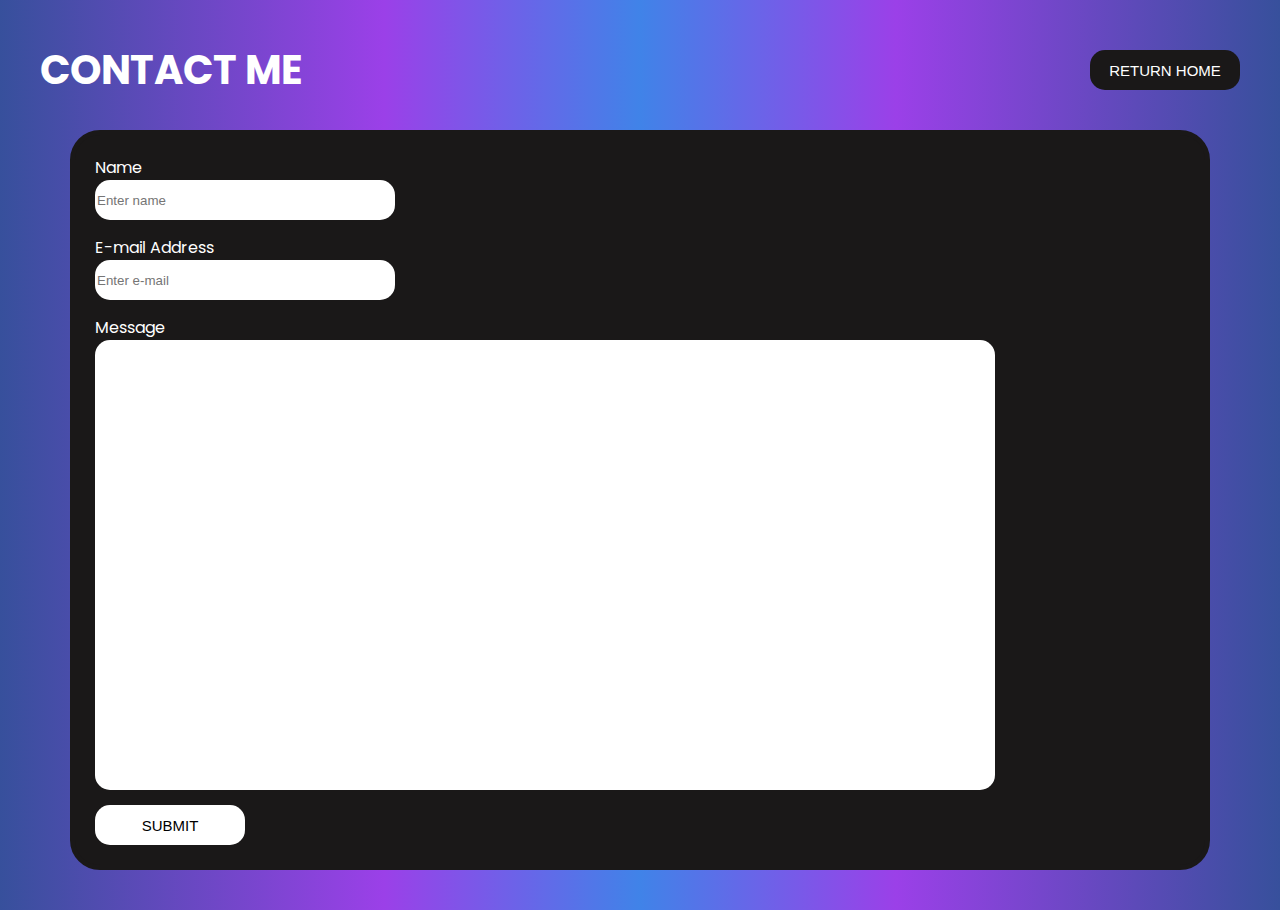
<file: public/contact-me.html>
<!DOCTYPE html>
<html>

<head>
    <meta charset="utf-8">
    <title>Contact-Me form</title>
    <link rel="stylesheet" href="css/styles.css">
    <link rel="stylesheet" href="css/contact-me.css">
    <link href="https://fonts.googleapis.com/css2?family=Poppins:wght@300;400;500;600&display=swap" rel="stylesheet">
    <style>
        body {
            font-family: "Poppins", sans-serif;
        }
    </style>
</head>

<body>
    <div class="top-page">
        <h1 class="float-left">CONTACT ME</h1>
        <a href="index.html">
            <button class="float-right">RETURN HOME</button>
        </a>
    </div>
    <section class="card">
        <form>
            <div class="form-section">
                <label for="name">Name </label>
                <input type="text" id="name" name="name" placeholder="Enter name" class="field">

            </div>


            <div class="form-section">
                <label for="email">E-mail Address </label>
                <input type="text" id="email" name="email" placeholder="Enter e-mail" class="field">

            </div>

            <div class="form-section">
                <label for="message">Message </label>
                <input type="text" id="message" name="message" class="message-box">

            </div>

            <button class="card-button">SUBMIT</button>

        </form>

    </section>
</body>

</html>
</file>
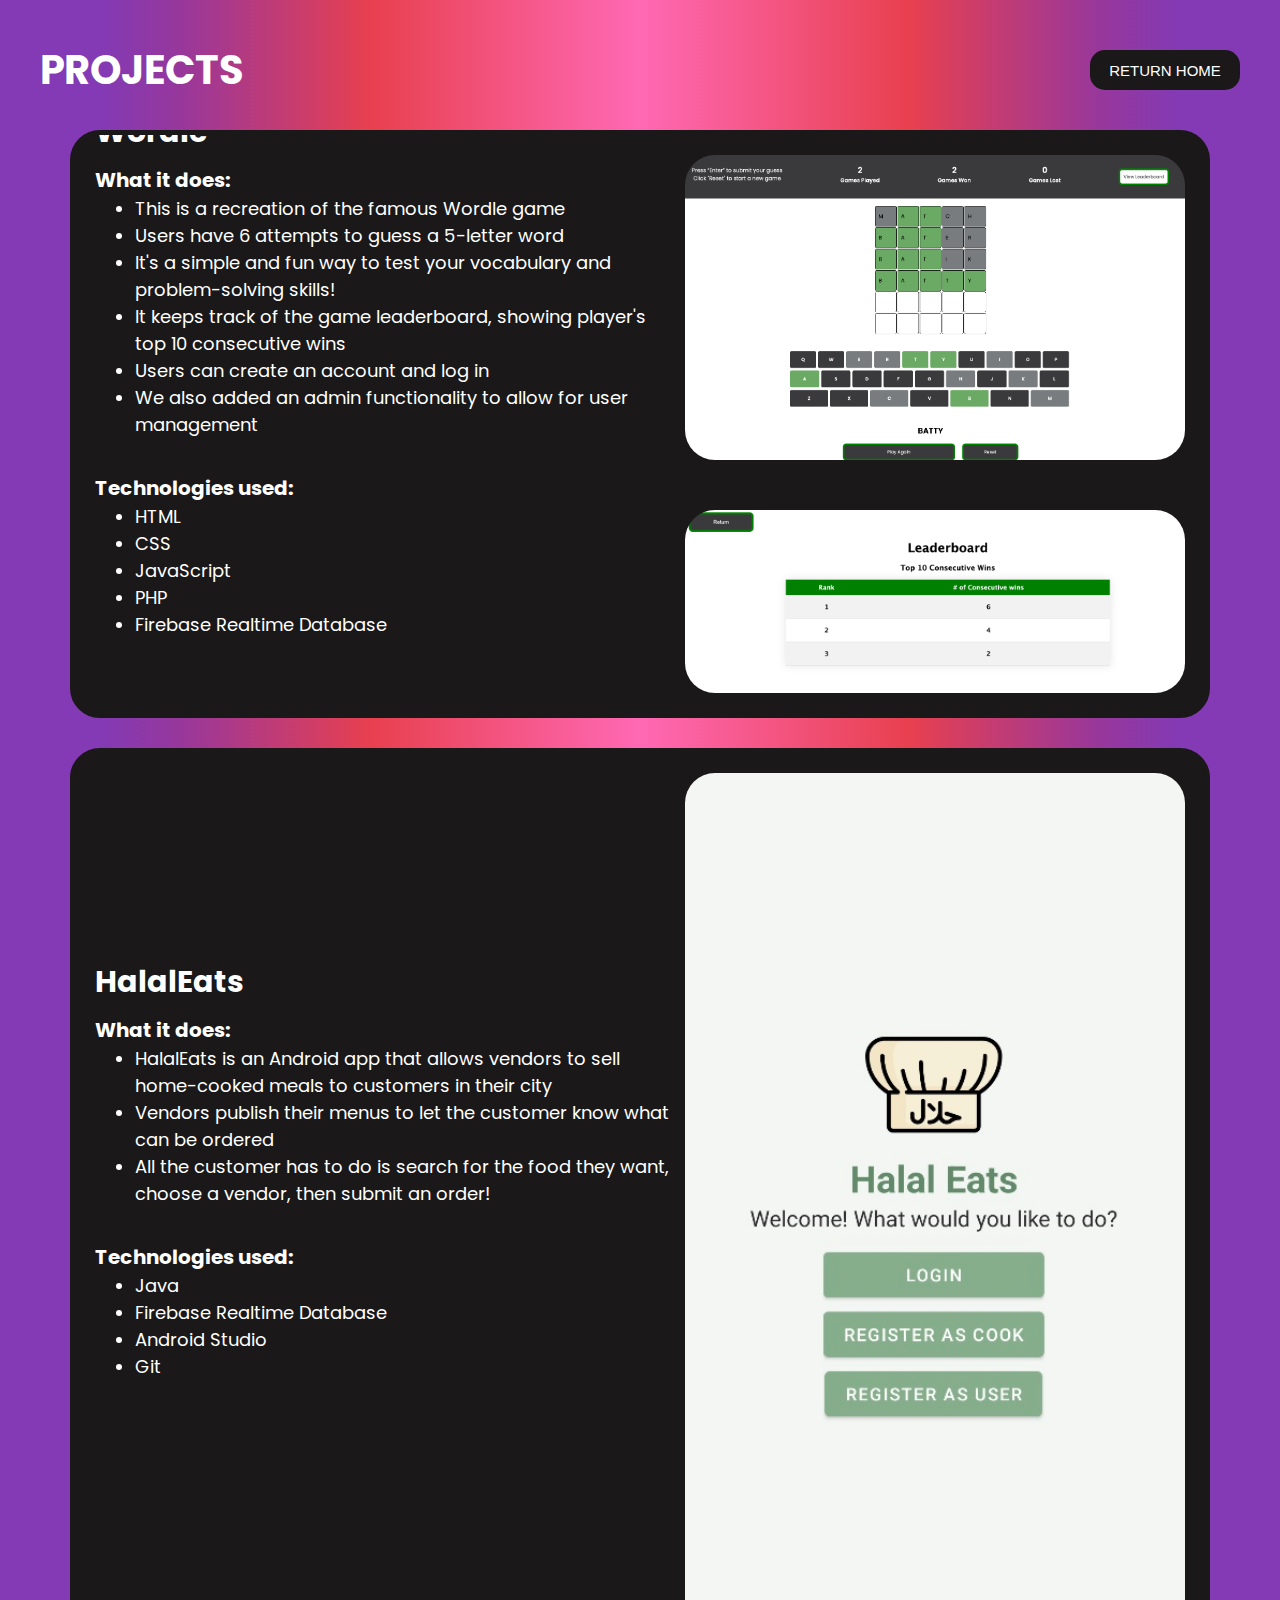
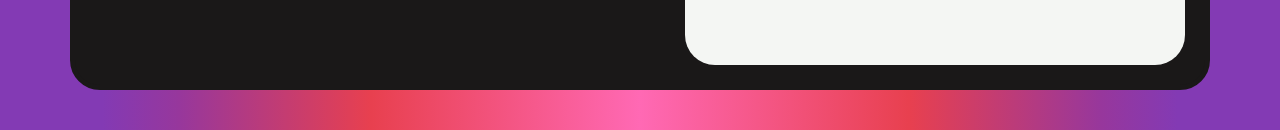
<file: public/projects.html>
<!DOCTYPE html>
<html>

<head>
    <meta charset="utf-8">
    <title>Projects Page</title>
    <link rel="stylesheet" href="css/styles.css">
    <link rel="stylesheet" href="css/projects.css">
    <link href="https://fonts.googleapis.com/css2?family=Poppins:wght@300;400;500;600&display=swap" rel="stylesheet">
    <style>
        body {
            font-family: "Poppins", sans-serif;
        }
    </style>
</head>

<body>
    <div class="top-page">
        <h1 class="float-left">PROJECTS</h1>
        <a href="index.html">
            <button class="float-right">RETURN HOME</button>
        </a>
    </div>
    <section class="card">
        <div class="content">
            <h2>Wordle</h2>
            <h3>What it does: </h3>
            <ul>
                <li>This is a recreation of the famous Wordle game</li>
                <li>Users have 6 attempts to guess a 5-letter word</li>
                <li>It's a simple and fun way to test your vocabulary and problem-solving skills!</li>
                <li>It keeps track of the game leaderboard, showing player's top 10 consecutive wins</li>
                <li>Users can create an account and log in</li>
                <li>We also added an admin functionality to allow for user management </li>
            </ul>
            <br>
            <h3>Technologies used:</h3>
            <ul>
                <li>HTML</li>
                <li>CSS</li>
                <li>JavaScript</li>
                <li>PHP</li>
                <li>Firebase Realtime Database</li>
            </ul>
        </div>
        <div class="images">
            <img src="images/gameBoard_v2.png" alt="Worlde Sample Round" />
            <img src="images/leaderboard.png" alt="Worlde Sample leaderboard" />
            
        </div>
    </section>

    <section class="card">
        <div class="content">
            <h2>HalalEats</h2>
            <h3>What it does: </h3>
            <ul>
                <li>HalalEats is an Android app that allows vendors to sell home-cooked meals to customers in their city
                </li>
                <li>Vendors publish their menus to let the customer know what can be ordered</li>
                <li>All the customer has to do is search for the food they want, choose a vendor, then submit an order!
                </li>
            </ul>
            <br>
            <h3>Technologies used:</h3>
            <ul>
                <li>Java</li>
                <li>Firebase Realtime Database</li>
                <li>Android Studio</li>
                <li>Git</li>
            </ul>
        </div>
        <div class="images">
            <img src="images/halal-eats-welcome.jpg" alt="HalalEats Welcome Page" />
        </div>
    </section>
</body>

</html>
</file>
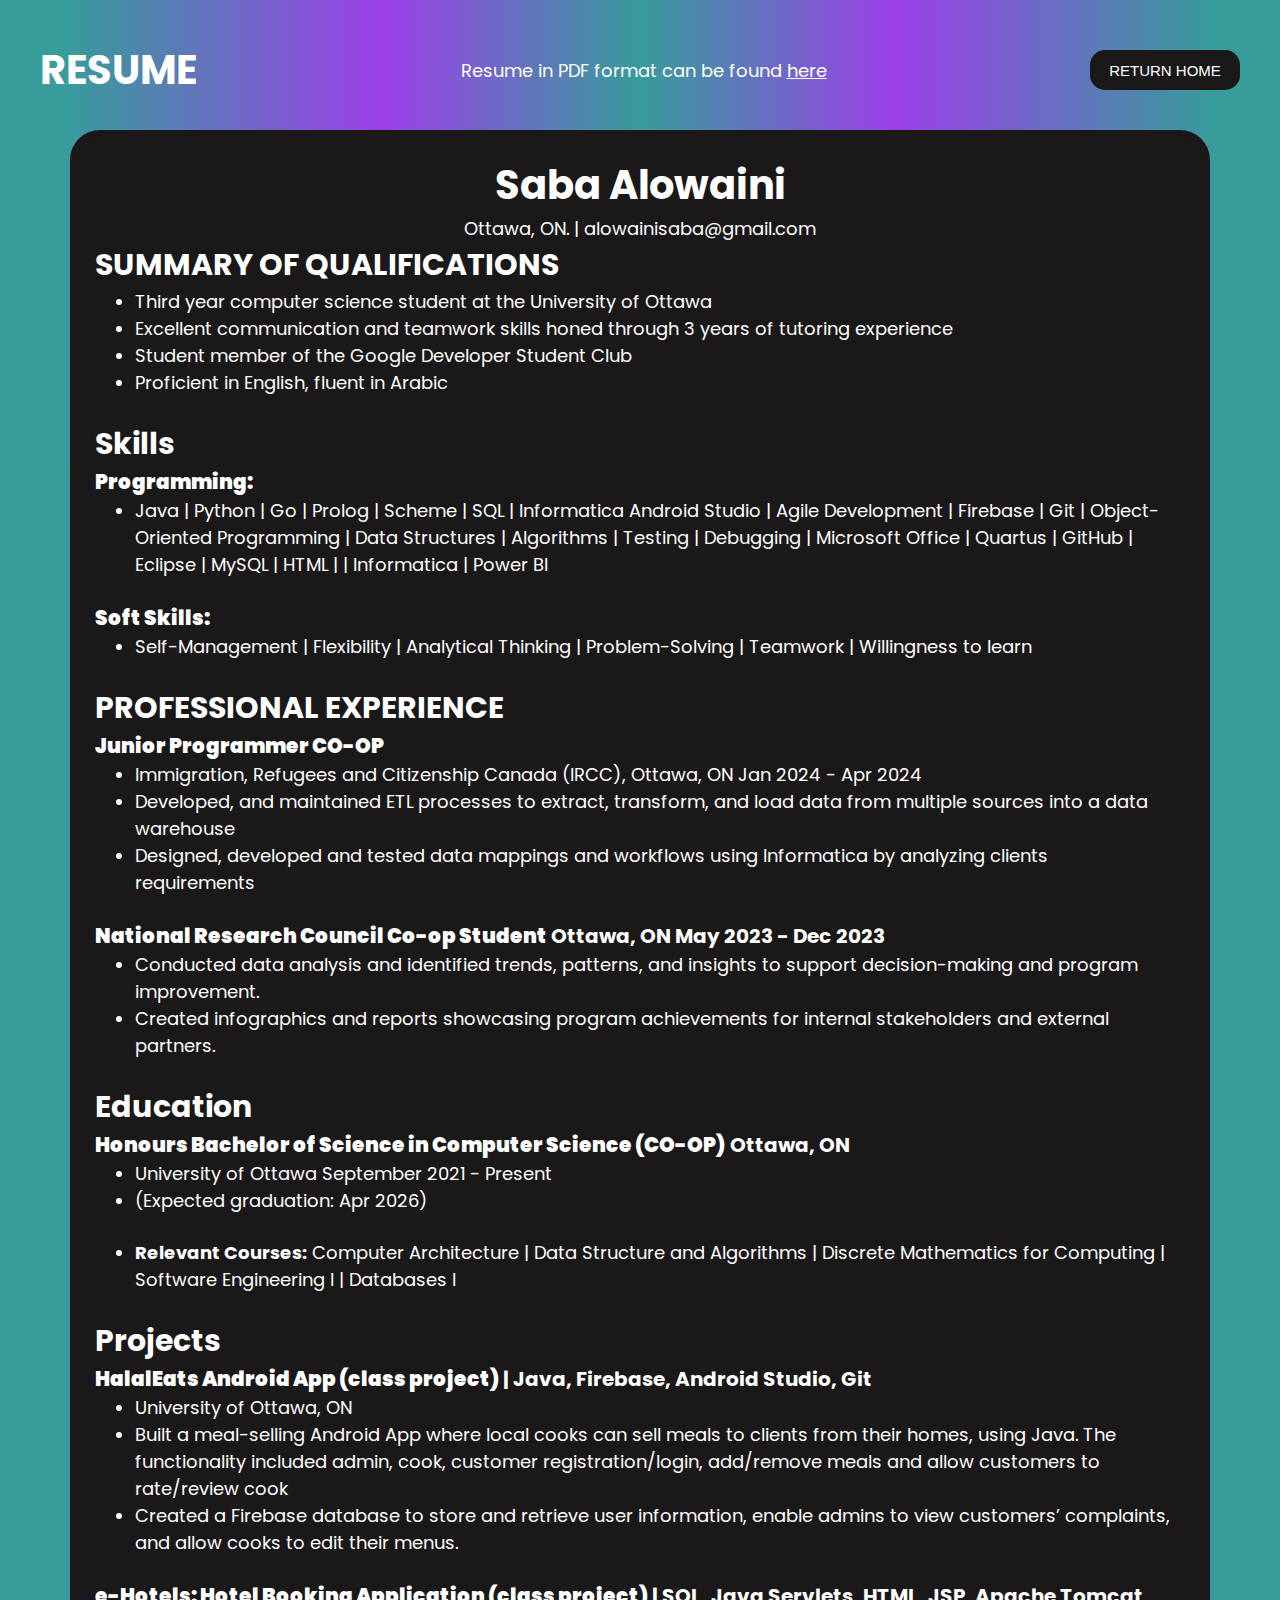
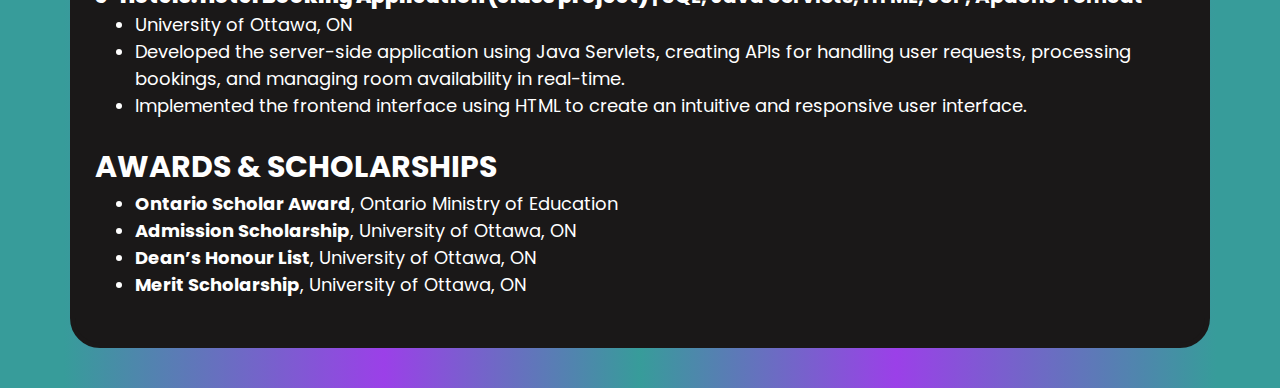
<file: public/resume.html>
<!DOCTYPE html>
<html lang="en">

<head>
    <meta charset="UTF-8">
    <meta name="viewport" content="width=device-width, initial-scale=1.0">
    <title>Resume - Saba Alowaini</title>
    <link rel="stylesheet" href="css/styles.css">
    <link rel="stylesheet" href="css/resume.css">
    <link href="https://fonts.googleapis.com/css2?family=Poppins:wght@300;400;500;600&display=swap" rel="stylesheet">
    <style>
        body {
            font-family: "Poppins", sans-serif;
        }
    </style>

</head>

<body>
    <div class="top-page">
        <h1>RESUME</h1>
        <p>Resume in PDF format can be found <a href="files/Saba_Alowaini_Resume.pdf"
                style="color: white; text-decoration: underline;">here</a>
        </p>
        <a href="index.html">
            <button>RETURN HOME</button>
        </a>
    </div>

    <section class="card">
        <header>
            <h1>Saba Alowaini</h1>
            <p>Ottawa, ON. | alowainisaba@gmail.com </p>
        </header>

        <section class="content">

            <h2>SUMMARY OF QUALIFICATIONS</h2>
            <ul>
                <li> Third year computer science student at the University of Ottawa </li>
                <li> Excellent communication and teamwork skills honed through 3 years of tutoring experience</li>
                <li> Student member of the Google Developer Student Club </li>
                <li> Proficient in English, fluent in Arabic</li>
            </ul>

            <br>

            <h2>Skills</h2>
            <h3><b>Programming:</b></h3>
            <ul>
                <li>Java | Python | Go | Prolog | Scheme | SQL | Informatica
                    Android Studio | Agile Development | Firebase | Git | Object-Oriented Programming | Data Structures
                    |
                    Algorithms
                    | Testing
                    | Debugging | Microsoft Office | Quartus | GitHub | Eclipse | MySQL | HTML | | Informatica | Power
                    BI</li>

            </ul>
            <br>

            <h3><b>Soft Skills:</b></h3>
            <ul>
                <li>
                    Self-Management | Flexibility | Analytical Thinking | Problem-Solving | Teamwork |
                    Willingness to learn
                </li>
            </ul>


            <br>


            <h2>PROFESSIONAL EXPERIENCE</h2>
            <h3><b>Junior Programmer CO-OP</b></h3>
            <ul>
                <li> Immigration, Refugees and Citizenship Canada (IRCC), Ottawa, ON Jan 2024 - Apr 2024</li>
                <li> Developed, and maintained ETL processes to extract, transform, and load data from multiple sources
                    into a data warehouse</li>
                <li> Designed, developed and tested data mappings and workflows using Informatica by analyzing clients
                    requirements</li>
            </ul>
            <br>

            <h3><b>National Research Council Co-op Student</b> Ottawa, ON May 2023 - Dec 2023</h3>
            <ul>
                <li> Conducted data analysis and identified trends, patterns, and insights to support decision-making
                    and
                    program improvement.</li>
                <li> Created infographics and reports showcasing program achievements for internal stakeholders and
                    external partners.</li>
            </ul>



            <br>

            <h2>Education</h2>
            <h3> <b>Honours Bachelor of Science in Computer Science (CO-OP)</b> Ottawa, ON</h3>
            <ul>
                <li> University of Ottawa September 2021 - Present </li>
                <li> (Expected graduation: Apr 2026)</li>

                <br>

                <li> <b>Relevant Courses:</b> Computer Architecture | Data Structure and Algorithms | Discrete
                    Mathematics
                    for Computing | Software Engineering I | Databases I</li>


            </ul>
            <br>

            <h2>Projects</h2>
            <h3> <b>HalalEats Android App (class project) </b> | Java, Firebase, Android Studio, Git </h3>
            <ul>
                <li> University of Ottawa, ON </li>
                <li> Built a meal-selling Android App where local cooks can sell meals to clients from their
                    homes,
                    using Java. The
                    functionality included admin, cook, customer registration/login, add/remove meals and allow
                    customers to rate/review
                    cook </li>

                <li> Created a Firebase database to store and retrieve user information, enable admins to view
                    customers’ complaints, and
                    allow cooks to edit their menus.</li>

            </ul>

            <br>


            <h3> <b>e-Hotels: Hotel Booking Application (class project) </b> | SQL, Java Servlets, HTML, JSP,
                Apache
                Tomcat </h3>
            <ul>

                <li> University of Ottawa, ON </li>
                <li> Developed the server-side application using Java Servlets, creating APIs for handling user
                    requests, processing bookings,
                    and managing room availability in real-time. </li>

                <li> Implemented the frontend interface using HTML to create an intuitive and responsive user
                    interface.</li>

            </ul>
            <br>

            <h2>AWARDS & SCHOLARSHIPS</h2>
            <ul>
                <li> <b>Ontario Scholar Award</b>, Ontario Ministry of Education </li>
                <li> <b> Admission Scholarship</b>, University of Ottawa, ON </li>
                <li> <b> Dean’s Honour List</b>, University of Ottawa, ON </li>
                <li> <b> Merit Scholarship</b>, University of Ottawa, ON </li>

            </ul>
            <br>

        </section>


    </section>



</body>

</html>
</file>
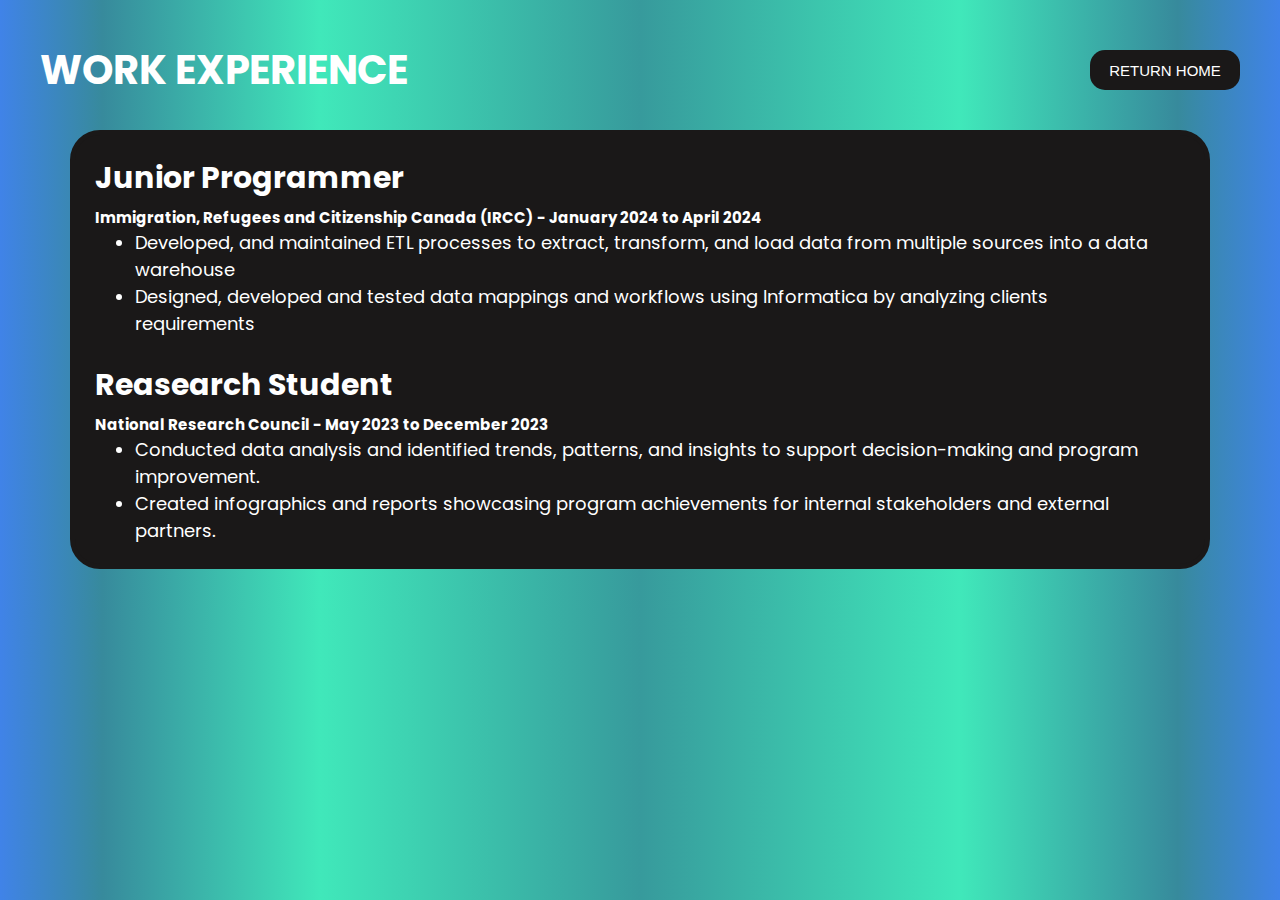
<file: public/work-experience.html>
<!DOCTYPE html>
<html>

<head>
    <meta charset="utf-8">
    <title>Projects Page</title>
    <link rel="stylesheet" href="css/styles.css">
    <link rel="stylesheet" href="css/work-experience.css">
    <link href="https://fonts.googleapis.com/css2?family=Poppins:wght@300;400;500;600&display=swap" rel="stylesheet">
    <style>
        body {
            font-family: "Poppins", sans-serif;
        }
    </style>
</head>

<body>
    <div class="top-page">
        <h1 class="float-left">WORK EXPERIENCE</h1>
        <a href="index.html">
            <button class="float-right">RETURN HOME</button>
        </a>
    </div>
    <section class="card">
        <div class="content">
            <div class="job-title">
                <h2>Junior Programmer</h2>
                <h4>Immigration, Refugees and Citizenship Canada (IRCC) - January 2024 to April 2024 </h4>
            </div>
            <ul>
                <li>Developed, and maintained ETL processes to extract, transform, and load data from multiple sources
                    into a data
                    warehouse
                </li>
                <li>Designed, developed and tested data mappings and workflows using Informatica by analyzing clients
                    requirements
                </li>

            </ul>

            <br>
            <div class="job-title">
                <h2>Reasearch Student</h2>
                <h4>National Research Council - May 2023 to December 2023 </h4>
            </div>
            <ul>
                <li>Conducted data analysis and identified trends, patterns, and insights to support decision-making and program improvement.
                </li>
                <li>Created infographics and reports showcasing program achievements for internal stakeholders and external partners.
                </li>

            </ul>

        </div>
    </section>
</body>

</html>
</file>
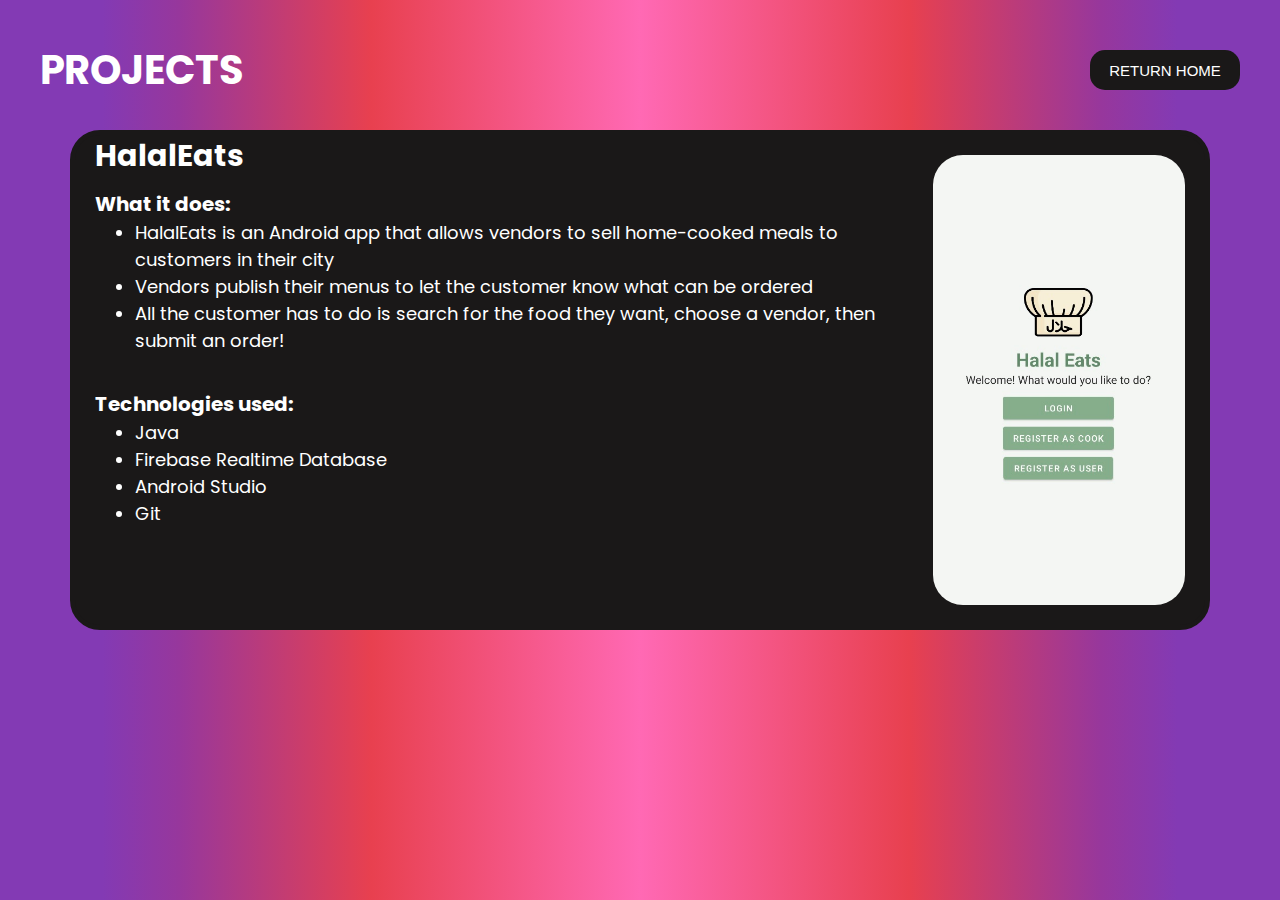
<file: public/projects/projects.html>
<!DOCTYPE html>
<html>

<head>
    <meta charset="utf-8">
    <title>Projects Page</title>
    <link rel="stylesheet" href="../styles.css">
    <link rel="stylesheet" href="projects.css">
    <link href="https://fonts.googleapis.com/css2?family=Poppins:wght@300;400;500;600&display=swap" rel="stylesheet">
    <style>
        body {
            font-family: "Poppins", sans-serif;
        }
    </style>
</head>

<body>
    <div class="top-page">
        <h1 class="float-left">PROJECTS</h1>
        <a href="../index.html">
            <button class="float-right">RETURN HOME</button>
        </a>
    </div>
    <section class="card">
        <div class="content">
            <h2>HalalEats</h2>
            <h3>What it does: </h3>
            <ul>
                <li>HalalEats is an Android app that allows vendors to sell home-cooked meals to customers in their city
                </li>
                <li>Vendors publish their menus to let the customer know what can be ordered</li>
                <li>All the customer has to do is search for the food they want, choose a vendor, then submit an order!
                </li>
            </ul>
            <br>
            <h3>Technologies used:</h3>
            <ul>
                <li>Java</li>
                <li>Firebase Realtime Database</li>
                <li>Android Studio</li>
                <li>Git</li>
            </ul>
        </div>
        <div class="images">
            <img src="halal-eats-welcome.jpg" alt="HalalEats Welcome Page" />
        </div>
    </section>
</body>

</html>
</file>
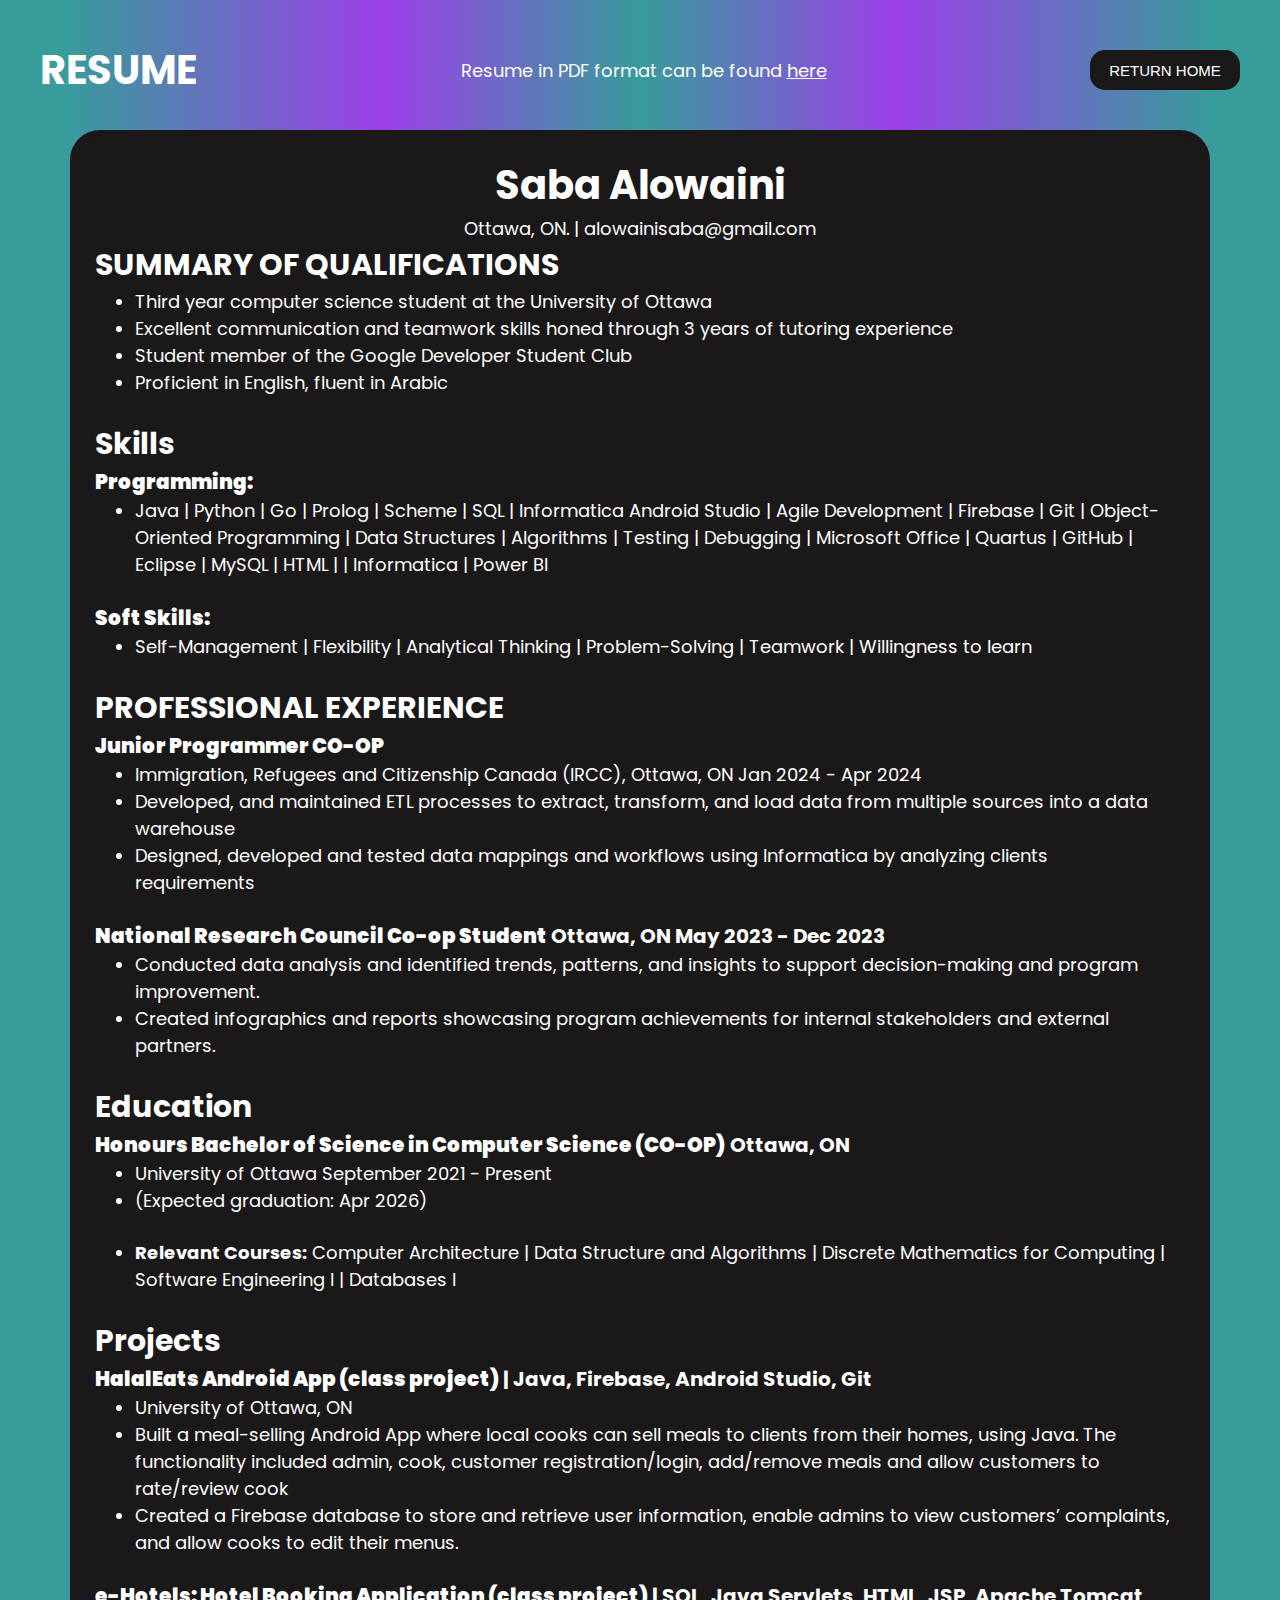
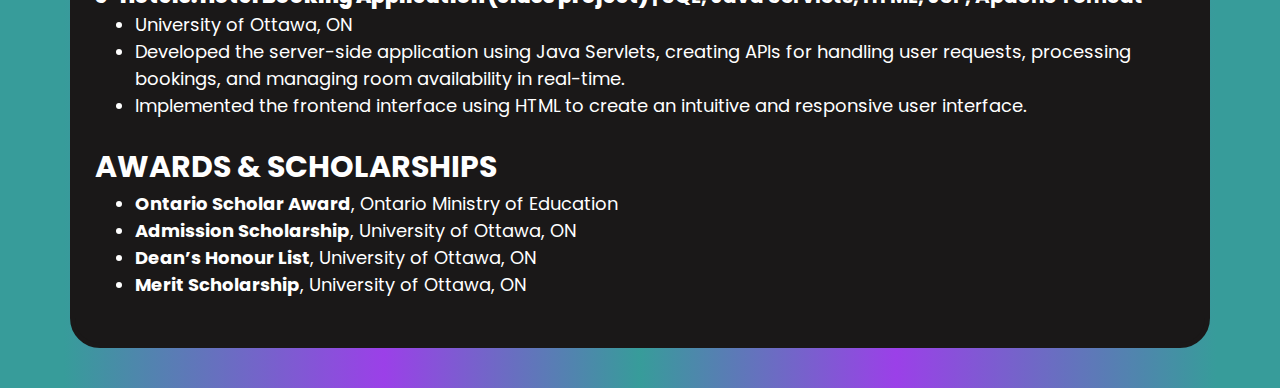
<file: public/resume/resume.html>
<!DOCTYPE html>
<html lang="en">

<head>
    <meta charset="UTF-8">
    <meta name="viewport" content="width=device-width, initial-scale=1.0">
    <title>Resume - Saba Alowaini</title>
    <link rel="stylesheet" href="../styles.css">
    <link rel="stylesheet" href="resume.css">
    <link href="https://fonts.googleapis.com/css2?family=Poppins:wght@300;400;500;600&display=swap" rel="stylesheet">
    <style>
        body {
            font-family: "Poppins", sans-serif;
        }
    </style>

</head>

<body>
    <div class="top-page">
        <h1>RESUME</h1>
        <p>Resume in PDF format can be found <a href="../Saba_Alowaini_Resume.pdf"
                style="color: white; text-decoration: underline;">here</a>
        </p>
        <a href="../index.html">
            <button>RETURN HOME</button>
        </a>
    </div>

    <section class="card">
        <header>
            <h1>Saba Alowaini</h1>
            <p>Ottawa, ON. | alowainisaba@gmail.com </p>
        </header>

        <section class="content">

            <h2>SUMMARY OF QUALIFICATIONS</h2>
            <ul>
                <li> Third year computer science student at the University of Ottawa </li>
                <li> Excellent communication and teamwork skills honed through 3 years of tutoring experience</li>
                <li> Student member of the Google Developer Student Club </li>
                <li> Proficient in English, fluent in Arabic</li>
            </ul>

            <br>

            <h2>Skills</h2>
            <h3><b>Programming:</b></h3>
            <ul>
                <li>Java | Python | Go | Prolog | Scheme | SQL | Informatica
                    Android Studio | Agile Development | Firebase | Git | Object-Oriented Programming | Data Structures
                    |
                    Algorithms
                    | Testing
                    | Debugging | Microsoft Office | Quartus | GitHub | Eclipse | MySQL | HTML | | Informatica | Power
                    BI</li>

            </ul>
            <br>

            <h3><b>Soft Skills:</b></h3>
            <ul>
                <li>
                    Self-Management | Flexibility | Analytical Thinking | Problem-Solving | Teamwork |
                    Willingness to learn
                </li>
            </ul>


            <br>


            <h2>PROFESSIONAL EXPERIENCE</h2>
            <h3><b>Junior Programmer CO-OP</b></h3>
            <ul>
                <li> Immigration, Refugees and Citizenship Canada (IRCC), Ottawa, ON Jan 2024 - Apr 2024</li>
                <li> Developed, and maintained ETL processes to extract, transform, and load data from multiple sources
                    into a data warehouse</li>
                <li> Designed, developed and tested data mappings and workflows using Informatica by analyzing clients
                    requirements</li>
            </ul>
            <br>

            <h3><b>National Research Council Co-op Student</b> Ottawa, ON May 2023 - Dec 2023</h3>
            <ul>
                <li> Conducted data analysis and identified trends, patterns, and insights to support decision-making
                    and
                    program improvement.</li>
                <li> Created infographics and reports showcasing program achievements for internal stakeholders and
                    external partners.</li>
            </ul>



            <br>

            <h2>Education</h2>
            <h3> <b>Honours Bachelor of Science in Computer Science (CO-OP)</b> Ottawa, ON</h3>
            <ul>
                <li> University of Ottawa September 2021 - Present </li>
                <li> (Expected graduation: Apr 2026)</li>

                <br>

                <li> <b>Relevant Courses:</b> Computer Architecture | Data Structure and Algorithms | Discrete
                    Mathematics
                    for Computing | Software Engineering I | Databases I</li>


            </ul>
            <br>

            <h2>Projects</h2>
            <h3> <b>HalalEats Android App (class project) </b> | Java, Firebase, Android Studio, Git </h3>
            <ul>
                <li> University of Ottawa, ON </li>
                <li> Built a meal-selling Android App where local cooks can sell meals to clients from their
                    homes,
                    using Java. The
                    functionality included admin, cook, customer registration/login, add/remove meals and allow
                    customers to rate/review
                    cook </li>

                <li> Created a Firebase database to store and retrieve user information, enable admins to view
                    customers’ complaints, and
                    allow cooks to edit their menus.</li>

            </ul>

            <br>


            <h3> <b>e-Hotels: Hotel Booking Application (class project) </b> | SQL, Java Servlets, HTML, JSP,
                Apache
                Tomcat </h3>
            <ul>

                <li> University of Ottawa, ON </li>
                <li> Developed the server-side application using Java Servlets, creating APIs for handling user
                    requests, processing bookings,
                    and managing room availability in real-time. </li>

                <li> Implemented the frontend interface using HTML to create an intuitive and responsive user
                    interface.</li>

            </ul>
            <br>

            <h2>AWARDS & SCHOLARSHIPS</h2>
            <ul>
                <li> <b>Ontario Scholar Award</b>, Ontario Ministry of Education </li>
                <li> <b> Admission Scholarship</b>, University of Ottawa, ON </li>
                <li> <b> Dean’s Honour List</b>, University of Ottawa, ON </li>
                <li> <b> Merit Scholarship</b>, University of Ottawa, ON </li>

            </ul>
            <br>

        </section>


    </section>



</body>

</html>
</file>
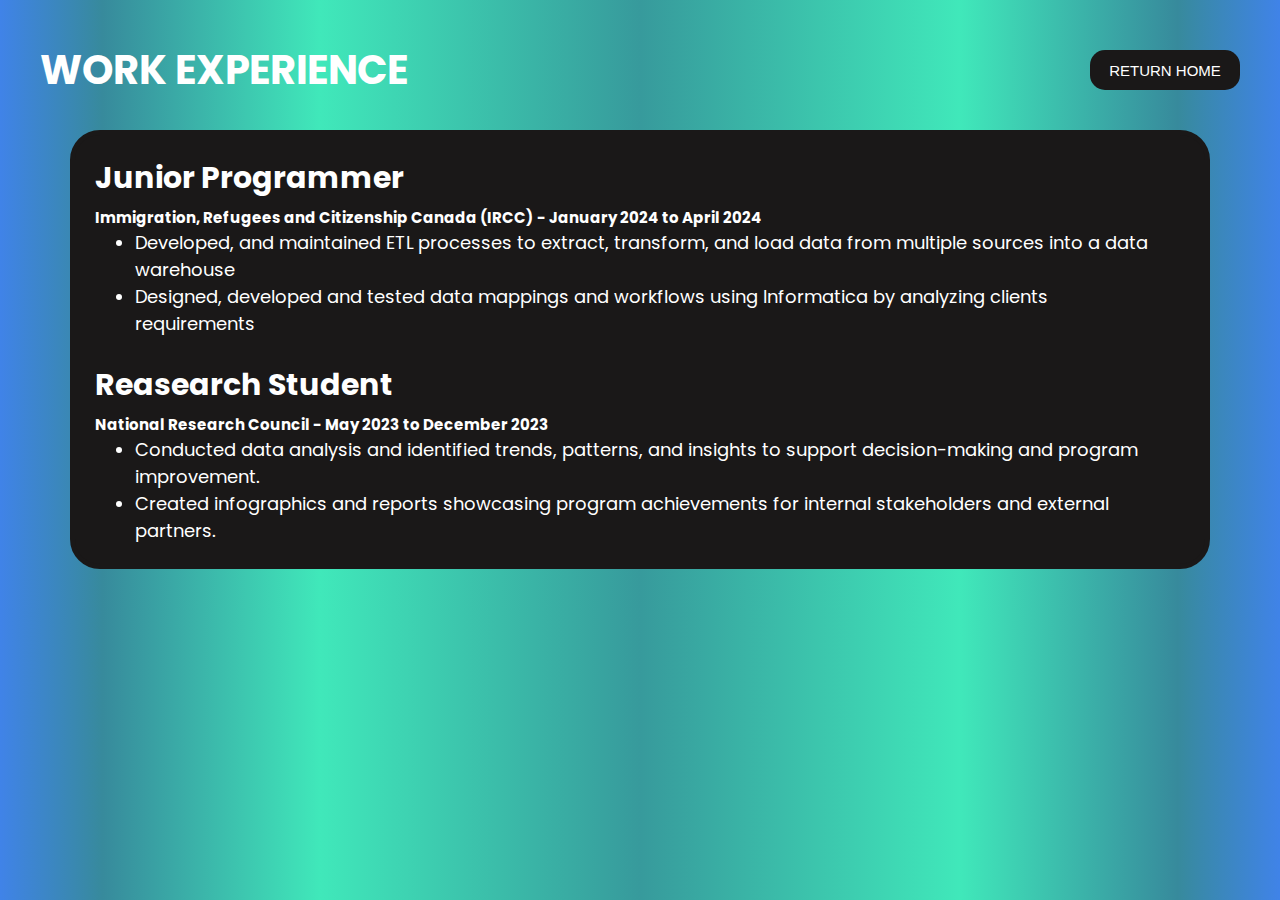
<file: public/work-experience/work-experience.html>
<!DOCTYPE html>
<html>

<head>
    <meta charset="utf-8">
    <title>Projects Page</title>
    <link rel="stylesheet" href="../styles.css">
    <link rel="stylesheet" href="work-experience.css">
    <link href="https://fonts.googleapis.com/css2?family=Poppins:wght@300;400;500;600&display=swap" rel="stylesheet">
    <style>
        body {
            font-family: "Poppins", sans-serif;
        }
    </style>
</head>

<body>
    <div class="top-page">
        <h1 class="float-left">WORK EXPERIENCE</h1>
        <a href="../index.html">
            <button class="float-right">RETURN HOME</button>
        </a>
    </div>
    <section class="card">
        <div class="content">
            <div class="job-title">
                <h2>Junior Programmer</h2>
                <h4>Immigration, Refugees and Citizenship Canada (IRCC) - January 2024 to April 2024 </h4>
            </div>
            <ul>
                <li>Developed, and maintained ETL processes to extract, transform, and load data from multiple sources
                    into a data
                    warehouse
                </li>
                <li>Designed, developed and tested data mappings and workflows using Informatica by analyzing clients
                    requirements
                </li>

            </ul>

            <br>
            <div class="job-title">
                <h2>Reasearch Student</h2>
                <h4>National Research Council - May 2023 to December 2023 </h4>
            </div>
            <ul>
                <li>Conducted data analysis and identified trends, patterns, and insights to support decision-making and program improvement.
                </li>
                <li>Created infographics and reports showcasing program achievements for internal stakeholders and external partners.
                </li>

            </ul>

        </div>
    </section>
</body>

</html>
</file>
<file: public/css/styles.css>
@font-face {
    font-family: "Poppins", "sans-serif";
    src: url('https://fonts.googleapis.com/css2?family=Poppins:wght@300;400;500;600&display=swap');
}

* {
    margin: 0;
    box-sizing: border-box;
    text-decoration: none;
    color: black;


}

body {
    background: rgb(156, 55, 143);
    background: linear-gradient(90deg, rgba(156, 55, 143, 1) 5%, rgba(155, 64, 232, 1) 20%, rgba(156, 55, 143, 1) 50%, rgba(155, 64, 232, 1) 80%, rgba(156, 55, 143, 1) 95%);
}

.header {
    position: fixed;
    background-color: rgb(26, 24, 24);
    top: 0;
    left: 0;
    width: 100%;
    padding: 35px 12%;
    display: flex;
    justify-content: space-between;
    align-items: center;
    font-size: larger;
}

.header-nav {

    font-weight: 500;
    display: flex;
    gap: 100px;
}

.header a {
    color: white;
}

.header-nav a:hover,
.header-nav a.active {
    color: blue;
}

.contact {
    padding: 10px 28px;
    background-color: rgb(26, 24, 24);
    border-radius: 10px;
    box-shadow: 0 0 25px white;

}

.contact:hover {
    background-color: orange;
    box-shadow: 0 0 25px orange;

}

.logo {
    font-size: x-large;
    font-weight: 600;
    transition: 0.3s ease;

}

.logo:hover {
    text-shadow: 0 0 25px orange,
        0 0 50px orange;
    transform: scale(1.1)
}

.footer {
    position: fixed;
    background-color: rgb(26, 24, 24);
    bottom: 0;
    width: 100%;
    padding: 35px 12%;
    display: flex;
    justify-content: center;
    font-size: larger;
}

.footer a {
    color: white;
}

.footer-nav {
    font-weight: 500;
    display: flex;
    gap: 100px;

}

.footer-nav a:hover,
.footer-nav a.active {
    color: blue;
    border-bottom: 3px solid blue;
}


.card {
    background-color: rgb(26, 24, 24);
    border-radius: 30px;
    margin: 30px;
    padding: 20px;
    border: 5px;
    border-style: solid;
    border-color: rgb(26, 24, 24);
    overflow: hidden;

    display: flex;
    flex-direction: row;
    align-items: center;
    justify-content: space-between;
}

.card-button {
    background-color: white;
    color: black;
}

.card:hover {
    box-shadow: 0 8px 16px 0 rgba(0, 0, 0, 0.2);
}

.card img {
    max-width: auto;
    height: 450px;
    border-radius: 30px;
    float: right;
}


.card .content {
    margin-right: 15px;
    position: relative;
}

.top-page {
    display: flex;
    justify-content: space-between;
    align-items: center;
}

.float-right {
    float: right;
}

.float-left {
    float: left;
}

button {
    background-color: rgb(26, 24, 24);
    border-radius: 15px;
    border: none;
    outline: 0;
    color: white;
    height: 40px;
    width: 150px;
    font-size: 15px;
}


p {
    font-size: large;
}

h1 {
    font-size: 40px;
}

h2 {
    font-size: 30px;
} 

h3 {
    font-size:20px;
}

h4 {
    font-size: 15px;
}

li {
    font-size: 18px;
}

h1, h2, h3, h4, li, p, b {
    color: white;
}

.links a{
    font-weight: 700;
    display: flex;
    gap: 10px;
    color: rgb(62, 243, 188);
    text-decoration: underline;

}
</file>
<file: public/css/contact-me.css>
body {
    margin: 40px;
    background: rgb(55, 80, 156);
    background: linear-gradient(90deg, rgba(55, 80, 156, 1) 0%, rgba(155, 64, 232, 1) 30%, rgba(64, 131, 232, 1) 50%, rgba(155, 64, 232, 1) 70%, rgba(55, 80, 156, 1) 100%);
}

form {
    display: flex;
    flex-direction: column;
    text-align: center;
}

.message-box {
    width: 900px;
    height: 450px;
    border-radius: 15px;
    border: none;
}

.field {
    width: 300px;
    height: 40px;
    border-radius: 15px;
    border: none;
}

.form-section {
    display: flex;
    flex-direction: column;
    align-items: flex-start;
    margin-bottom: 15px;
}

h1 {
    font-size: 40px;
    color: white;
}

label {
    color: white;
}

input {
    color: black;
    width: 150px;
    margin-left: 0px; 
}
</file>
<file: public/css/projects.css>
body {
    margin: 40px;
    background: rgb(131,58,180);
    background: linear-gradient(90deg, rgba(131,58,180,1) 8%, rgba(151,55,156,1) 14%, rgba(232,64,79,1) 29%, rgba(255,105,180,1) 50%, rgba(232,64,79,1) 71%, rgba(151,55,156,1) 86%, rgba(131,58,180,1) 92%);
}

.content h2 {
    margin: 0; 
    padding: 0; 
    margin-top: -100px;
    margin-bottom: 10px;
}

.content h3 {
    margin: 0;
    padding: 0;
    margin-top: 10px;

}

.images{
    display: grid;
    gap: 50px;
}
.images img{
   
    width: 500px;
    height: auto;
}
</file>
<file: public/css/resume.css>
body {
    margin: 40px; 
    background: rgb(55,156,154);
    background: linear-gradient(90deg, rgba(55,156,154,1) 5%, rgba(155,64,232,1) 30%, rgba(55,156,154,1) 50%, rgba(155,64,232,1) 70%, rgba(55,156,154,1) 95%);

}

.card {
    flex-direction: column;
}

header {
    text-align: center;
}
</file>
<file: public/css/work-experience.css>
body {
    margin: 40px;
    background: rgb(64,131,232);
    background: linear-gradient(90deg, rgba(64,131,232,1) 0%, rgba(55,138,156,1) 8%, rgba(64,232,186,1) 25%, rgba(55,154,156,1) 50%, rgba(64,232,186,1) 75%, rgba(55,138,156,1) 92%, rgba(64,131,232,1) 100%);
}

.job-title {
    display: flex;
    flex-direction: column;
}

.job-title h2, .job-title h4 {
    margin: 0; 
    padding: 0; 
}

.job-title h4 {
    margin-top: 5px;
}
</file>
<file: public/styles.css>
@font-face {
    font-family: "Poppins", "sans-serif";
    src: url('https://fonts.googleapis.com/css2?family=Poppins:wght@300;400;500;600&display=swap');
}

* {
    margin: 0;
    box-sizing: border-box;
    text-decoration: none;
    color: black;


}

body {
    background: rgb(156, 55, 143);
    background: linear-gradient(90deg, rgba(156, 55, 143, 1) 5%, rgba(155, 64, 232, 1) 20%, rgba(156, 55, 143, 1) 50%, rgba(155, 64, 232, 1) 80%, rgba(156, 55, 143, 1) 95%);
}

.header {
    position: fixed;
    background-color: rgb(26, 24, 24);
    top: 0;
    left: 0;
    width: 100%;
    padding: 35px 12%;
    display: flex;
    justify-content: space-between;
    align-items: center;
    font-size: larger;
}

.header-nav {

    font-weight: 500;
    display: flex;
    gap: 100px;
}

.header a {
    color: white;
}

.header-nav a:hover,
.header-nav a.active {
    color: blue;
}

.contact {
    padding: 10px 28px;
    background-color: rgb(26, 24, 24);
    border-radius: 10px;
    box-shadow: 0 0 25px white;

}

.contact:hover {
    background-color: orange;
    box-shadow: 0 0 25px orange;

}

.logo {
    font-size: x-large;
    font-weight: 600;
    transition: 0.3s ease;

}

.logo:hover {
    text-shadow: 0 0 25px orange,
        0 0 50px orange;
    transform: scale(1.1)
}

.footer {
    position: fixed;
    background-color: rgb(26, 24, 24);
    bottom: 0;
    width: 100%;
    padding: 35px 12%;
    display: flex;
    justify-content: center;
    font-size: larger;
}

.footer a {
    color: white;
}

.footer-nav {
    font-weight: 500;
    display: flex;
    gap: 100px;

}

.footer-nav a:hover,
.footer-nav a.active {
    color: blue;
    border-bottom: 3px solid blue;
}


.card {
    background-color: rgb(26, 24, 24);
    border-radius: 30px;
    margin: 30px;
    padding: 20px;
    border: 5px;
    border-style: solid;
    border-color: rgb(26, 24, 24);
    overflow: hidden;

    display: flex;
    flex-direction: row;
    align-items: center;
    justify-content: space-between;
}

.card:hover {
    box-shadow: 0 8px 16px 0 rgba(0, 0, 0, 0.2);
}

.card img {
    max-width: auto;
    height: 450px;
    border-radius: 30px;
    float: right;
}


.card .content {
    margin-right: 15px;
    position: relative;
}

.top-page {
    display: flex;
    justify-content: space-between;
    align-items: center;
}

.float-right {
    float: right;
}

.float-left {
    float: left;
}

button {
    background-color: rgb(26, 24, 24);
    border-radius: 15px;
    border: none;
    outline: 0;
    color: white;
    height: 40px;
    width: 150px;
    font-size: 15px;
}


p {
    font-size: large;
}

h1 {
    font-size: 40px;
}

h2 {
    font-size: 30px;
} 

h3 {
    font-size:20px;
}

h4 {
    font-size: 15px;
}

li {
    font-size: 18px;
}

h1, h2, h3, h4, li, p, b {
    color: white;
}
</file>
<file: public/projects/projects.css>
body {
    margin: 40px;
    background: rgb(131,58,180);
    background: linear-gradient(90deg, rgba(131,58,180,1) 8%, rgba(151,55,156,1) 14%, rgba(232,64,79,1) 29%, rgba(255,105,180,1) 50%, rgba(232,64,79,1) 71%, rgba(151,55,156,1) 86%, rgba(131,58,180,1) 92%);
}

.content h2 {
    margin: 0; 
    padding: 0; 
    margin-top: -100px;
    margin-bottom: 10px;
}

.content h3 {
    margin: 0;
    padding: 0;
    margin-top: 10px;

}
</file>
<file: public/resume/resume.css>
body {
    margin: 40px; 
    background: rgb(55,156,154);
    background: linear-gradient(90deg, rgba(55,156,154,1) 5%, rgba(155,64,232,1) 30%, rgba(55,156,154,1) 50%, rgba(155,64,232,1) 70%, rgba(55,156,154,1) 95%);

}

.card {
    flex-direction: column;
}

header {
    text-align: center;
}
</file>
<file: public/work-experience/work-experience.css>
body {
    margin: 40px;
    background: rgb(64,131,232);
    background: linear-gradient(90deg, rgba(64,131,232,1) 0%, rgba(55,138,156,1) 8%, rgba(64,232,186,1) 25%, rgba(55,154,156,1) 50%, rgba(64,232,186,1) 75%, rgba(55,138,156,1) 92%, rgba(64,131,232,1) 100%);
}

.job-title {
    display: flex;
    flex-direction: column;
}

.job-title h2, .job-title h4 {
    margin: 0; 
    padding: 0; 
}

.job-title h4 {
    margin-top: 5px;
}
</file>
